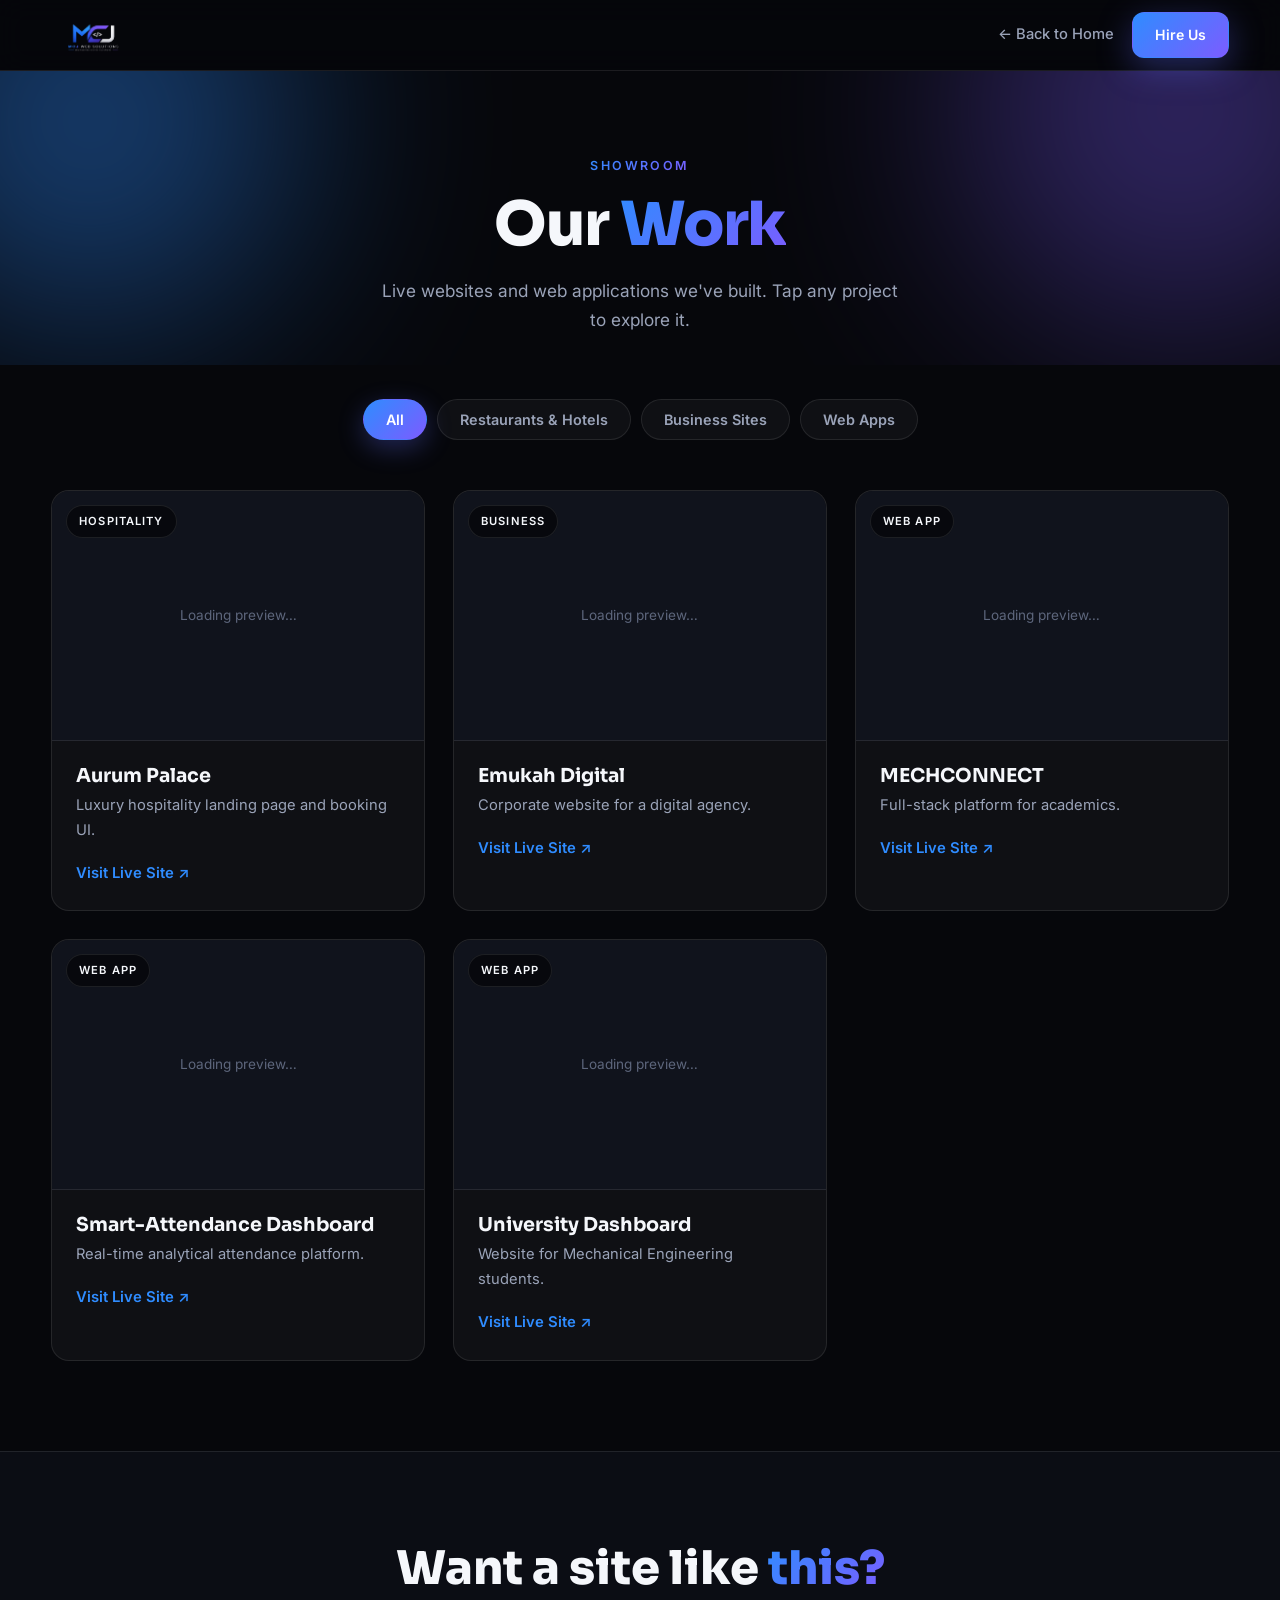
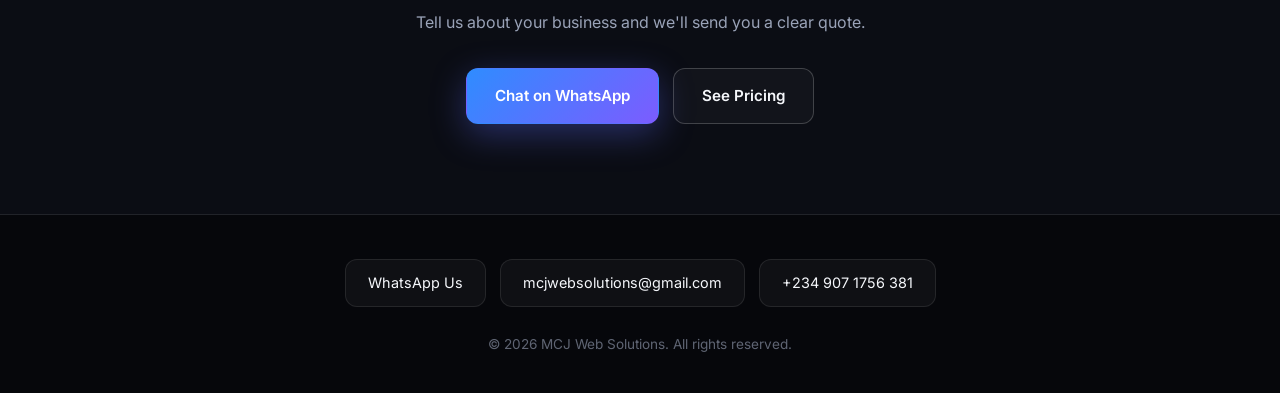
<file: showroom.html>
<!DOCTYPE html>
<html lang="en">
<head>
<meta charset="UTF-8">
<meta name="viewport" content="width=device-width, initial-scale=1.0">
<title>Showroom | MCJ Web Solutions</title>
<meta name="description" content="Live websites and web applications built by MCJ Web Solutions. Explore our work.">
<meta property="og:title" content="Showroom | MCJ Web Solutions">
<meta property="og:description" content="Live websites and web applications, ready to explore.">
<link rel="icon" href="images/logo-mark.png">
<link rel="preconnect" href="https://fonts.googleapis.com">
<link rel="preconnect" href="https://fonts.gstatic.com" crossorigin>
<link href="https://fonts.googleapis.com/css2?family=Inter:wght@300;400;500;600&family=Sora:wght@600;700;800&display=swap" rel="stylesheet">
<style>
:root{
  --bg:#06070b; --bg2:#0b0d14; --surface:rgba(255,255,255,.04); --line:rgba(255,255,255,.09);
  --blue:#2f8cff; --violet:#7c5cff; --white:#f5f7fb; --muted:#9aa3b8;
  --grad:linear-gradient(135deg,#2f8cff 0%,#7c5cff 100%);
  --r:18px;
}
*{margin:0;padding:0;box-sizing:border-box}
html{scroll-behavior:smooth}
body{font-family:'Inter',sans-serif;background:var(--bg);color:var(--muted);line-height:1.7;overflow-x:hidden}
img{max-width:100%;display:block}
a{text-decoration:none;color:inherit}
h1,h2,h3{font-family:'Sora',sans-serif;color:var(--white);line-height:1.15}
.container{width:min(1180px,92%);margin:0 auto}
.grad{background:var(--grad);-webkit-background-clip:text;background-clip:text;color:transparent}

.btn{display:inline-flex;align-items:center;justify-content:center;gap:8px;padding:14px 28px;border-radius:12px;font-weight:600;font-size:.95rem;border:1px solid transparent;cursor:pointer;font-family:inherit;transition:transform .25s,box-shadow .25s,background .25s}
.btn:hover{transform:translateY(-3px)}
.btn-primary{background:var(--grad);color:#fff;box-shadow:0 10px 34px rgba(95,110,255,.35)}
.btn-primary:hover{box-shadow:0 14px 44px rgba(95,110,255,.5)}
.btn-ghost{border-color:rgba(255,255,255,.2);color:var(--white);background:rgba(255,255,255,.03)}
.btn-ghost:hover{background:rgba(255,255,255,.09)}

/* NAV */
.navbar{position:sticky;top:0;z-index:1000;background:rgba(6,7,11,.85);backdrop-filter:blur(14px);border-bottom:1px solid var(--line);padding:12px 0}
.nav-container{display:flex;align-items:center;justify-content:space-between;gap:12px}
.logo img{height:44px;width:auto}
.nav-right{display:flex;align-items:center;gap:18px}
.back{font-size:.92rem;font-weight:500;color:var(--muted);transition:color .25s}
.back:hover{color:var(--white)}
.btn-nav{padding:10px 22px;font-size:.88rem}

/* HEADER */
.page-head{padding:80px 0 30px;text-align:center;position:relative;overflow:hidden}
.orb{position:absolute;border-radius:50%;filter:blur(110px);pointer-events:none}
.orb.a{width:420px;height:420px;background:#2f8cff;top:-160px;left:-120px;opacity:.4}
.orb.b{width:440px;height:440px;background:#7c5cff;top:-180px;right:-120px;opacity:.35}
.page-head .inner{position:relative}
.eyebrow{display:inline-block;font-size:.78rem;font-weight:600;letter-spacing:.2em;text-transform:uppercase;margin-bottom:14px;background:var(--grad);-webkit-background-clip:text;background-clip:text;color:transparent}
.page-head h1{font-size:clamp(2.2rem,6vw,3.8rem);font-weight:800;margin-bottom:16px;letter-spacing:-.02em}
.page-head p{max-width:520px;margin:0 auto;font-size:1.08rem}

/* FILTERS */
.filters{display:flex;justify-content:center;flex-wrap:wrap;gap:10px;margin:34px 0 50px}
.filter{padding:11px 22px;border-radius:999px;border:1px solid var(--line);background:var(--surface);color:var(--muted);font-family:inherit;font-weight:600;font-size:.9rem;cursor:pointer;transition:all .25s}
.filter:hover{color:var(--white);border-color:rgba(124,92,255,.5)}
.filter.active{background:var(--grad);color:#fff;border-color:transparent;box-shadow:0 8px 26px rgba(95,110,255,.3)}

/* GRID */
.grid{display:grid;grid-template-columns:repeat(auto-fill,minmax(320px,1fr));gap:28px;padding-bottom:90px}
.project{background:var(--surface);border:1px solid var(--line);border-radius:var(--r);overflow:hidden;transition:transform .35s,border-color .35s,box-shadow .35s}
.project:hover{transform:translateY(-6px);border-color:rgba(47,140,255,.5);box-shadow:0 26px 64px rgba(47,140,255,.15)}
.project.hide{display:none}
.live-preview{height:250px;overflow:hidden;position:relative;background:#10131c;border-bottom:1px solid var(--line)}
.live-preview iframe{width:166.667%;height:166.667%;transform:scale(.6);transform-origin:top left;pointer-events:none;border:0;opacity:0;transition:opacity .6s}
.live-preview iframe.loaded{opacity:1}
.live-preview::before{content:"Loading preview…";position:absolute;inset:0;display:grid;place-items:center;font-size:.85rem;color:#5d667c}
.tag{position:absolute;top:14px;left:14px;z-index:2;background:rgba(6,7,11,.8);backdrop-filter:blur(8px);border:1px solid var(--line);color:var(--white);font-size:.7rem;font-weight:600;letter-spacing:.1em;text-transform:uppercase;padding:6px 12px;border-radius:999px}
.info{padding:24px}
.info h3{font-size:1.2rem;margin-bottom:6px}
.info p{font-size:.92rem;margin-bottom:16px}
.btn-live{font-weight:600;font-size:.93rem;color:var(--blue);transition:color .25s}
.btn-live:hover{color:var(--violet)}

/* CTA */
.cta{padding:90px 0;text-align:center;background:var(--bg2);border-top:1px solid var(--line);border-bottom:1px solid var(--line)}
.cta h2{font-size:clamp(1.9rem,4.5vw,2.9rem);font-weight:800;margin-bottom:14px}
.cta p{max-width:500px;margin:0 auto 32px}
.cta-btns{display:flex;justify-content:center;gap:14px;flex-wrap:wrap}

/* FOOTER */
.footer{padding:44px 0 36px;text-align:center}
.contact-links{display:flex;justify-content:center;gap:14px;flex-wrap:wrap;margin-bottom:26px}
.contact-links a{padding:11px 22px;border-radius:12px;border:1px solid var(--line);background:var(--surface);color:var(--white);font-size:.9rem;transition:all .25s}
.contact-links a:hover{border-color:var(--violet);transform:translateY(-3px)}
.copy{font-size:.85rem;opacity:.6}

@media(max-width:560px){
  .page-head{padding:56px 0 20px}
  .grid{grid-template-columns:1fr}
  .back{font-size:.85rem}
  .logo img{height:40px}
}
</style>
</head>
<body>

<!-- NAVBAR -->
<nav class="navbar">
  <div class="container nav-container">
    <a href="index.html" class="logo"><img src="images/MCJ_web_solution_logo.png" alt="MCJ Web Solutions logo"></a>
    <div class="nav-right">
      <a href="index.html" class="back">← Back to Home</a>
      <a href="https://wa.me/2347070596863" class="btn btn-primary btn-nav" target="_blank" rel="noopener">Hire Us</a>
    </div>
  </div>
</nav>

<!-- HEADER -->
<header class="page-head">
  <div class="orb a"></div><div class="orb b"></div>
  <div class="container inner">
    <span class="eyebrow">Showroom</span>
    <h1>Our <span class="grad">Work</span></h1>
    <p>Live websites and web applications we've built. Tap any project to explore it.</p>
  </div>
</header>

<!-- PROJECTS -->
<main class="container">

  <div class="filters" id="filters">
    <button class="filter active" data-filter="all">All</button>
    <button class="filter" data-filter="hospitality">Restaurants &amp; Hotels</button>
    <button class="filter" data-filter="business">Business Sites</button>
    <button class="filter" data-filter="apps">Web Apps</button>
  </div>

  <div class="grid" id="grid">

    <article class="project" data-cat="hospitality">
      <div class="live-preview"><span class="tag">Hospitality</span><iframe data-src="https://aurum-palace.netlify.app/" scrolling="no" title="Aurum Palace"></iframe></div>
      <div class="info">
        <h3>Aurum Palace</h3>
        <p>Luxury hospitality landing page and booking UI.</p>
        <a href="https://aurum-palace.netlify.app/" target="_blank" rel="noopener" class="btn-live">Visit Live Site ↗</a>
      </div>
    </article>

    <article class="project" data-cat="business">
      <div class="live-preview"><span class="tag">Business</span><iframe data-src="https://emukahdigital.com.ng/" scrolling="no" title="Emukah Digital"></iframe></div>
      <div class="info">
        <h3>Emukah Digital</h3>
        <p>Corporate website for a digital agency.</p>
        <a href="https://emukahdigital.com.ng/" target="_blank" rel="noopener" class="btn-live">Visit Live Site ↗</a>
      </div>
    </article>

    <article class="project" data-cat="apps">
      <div class="live-preview"><span class="tag">Web App</span><iframe data-src="https://mechconnect-02.netlify.app/" scrolling="no" title="MECHCONNECT"></iframe></div>
      <div class="info">
        <h3>MECHCONNECT</h3>
        <p>Full-stack platform for academics.</p>
        <a href="https://mechconnect-02.netlify.app/" target="_blank" rel="noopener" class="btn-live">Visit Live Site ↗</a>
      </div>
    </article>

    <article class="project" data-cat="apps">
      <div class="live-preview"><span class="tag">Web App</span><iframe data-src="https://mcj-smart-attendance.netlify.app/" scrolling="no" title="Smart Attendance"></iframe></div>
      <div class="info">
        <h3>Smart-Attendance Dashboard</h3>
        <p>Real-time analytical attendance platform.</p>
        <a href="https://mcj-smart-attendance.netlify.app/" target="_blank" rel="noopener" class="btn-live">Visit Live Site ↗</a>
      </div>
    </article>

    <article class="project" data-cat="apps">
      <div class="live-preview"><span class="tag">Web App</span><iframe data-src="https://morkahchiemerie-create.github.io/Mcj-first-website-/dashboard.html" scrolling="no" title="University Dashboard"></iframe></div>
      <div class="info">
        <h3>University Dashboard</h3>
        <p>Website for Mechanical Engineering students.</p>
        <a href="https://morkahchiemerie-create.github.io/Mcj-first-website-/dashboard.html" target="_blank" rel="noopener" class="btn-live">Visit Live Site ↗</a>
      </div>
    </article>

    <!--
      TO ADD A NEW PROJECT: copy one block above, paste it here, then change:
      1) data-cat (hospitality, business or apps)
      2) the tag text, 3) the iframe data-src link, 4) the name, 5) the description, 6) the Visit link
      Restaurant sites from your price tiers can go here once deployed on Netlify,
      for example named "Starter", "Plus" and "Premium" so visitors see the difference.
    -->

  </div>
</main>

<!-- CALL TO ACTION -->
<section class="cta">
  <div class="container">
    <h2>Want a site like <span class="grad">this?</span></h2>
    <p>Tell us about your business and we'll send you a clear quote.</p>
    <div class="cta-btns">
      <a href="https://wa.me/2349071756381?text=Hello%20MCJ%20Web%20Solutions%2C%20I%20saw%20your%20showroom%20and%20I%27d%20like%20a%20website." class="btn btn-primary" target="_blank" rel="noopener">Chat on WhatsApp</a>
      <a href="index.html#pricing" class="btn btn-ghost">See Pricing</a>
    </div>
  </div>
</section>

<!-- FOOTER -->
<footer class="footer">
  <div class="container">
    <div class="contact-links">
      <a href="https://wa.me/2349071756381" target="_blank" rel="noopener">WhatsApp Us</a>
      <a href="mailto:mcjwebsolutions@gmail.com">mcjwebsolutions@gmail.com</a>
      <a href="tel:+2349071756381">+234 907 1756 381</a>
    </div>
    <p class="copy">&copy; <span id="year">2026</span> MCJ Web Solutions. All rights reserved.</p>
  </div>
</footer>

<script>
  // Filter tabs
  const filters = document.querySelectorAll('.filter');
  const cards = document.querySelectorAll('.project');
  filters.forEach(btn => btn.addEventListener('click', () => {
    filters.forEach(f => f.classList.remove('active'));
    btn.classList.add('active');
    const f = btn.dataset.filter;
    cards.forEach(c => c.classList.toggle('hide', f !== 'all' && c.dataset.cat !== f));
    loadVisible();
  }));

  // Load each live preview only when it scrolls into view (keeps the page fast on phones)
  function loadFrame(frame) {
    if (frame.src) return;
    frame.src = frame.dataset.src;
    frame.addEventListener('load', () => frame.classList.add('loaded'));
  }
  const frames = document.querySelectorAll('iframe[data-src]');
  let io = null;
  if ('IntersectionObserver' in window) {
    io = new IntersectionObserver(entries => {
      entries.forEach(en => {
        if (en.isIntersecting) { loadFrame(en.target); io.unobserve(en.target); }
      });
    }, { rootMargin: '250px' });
    frames.forEach(f => io.observe(f));
  } else {
    frames.forEach(loadFrame);
  }
  function loadVisible() { /* observer handles cards that become visible after filtering */ }

  // Footer year
  document.getElementById('year').textContent = new Date().getFullYear();
</script>
</body>
</html>
</file>
